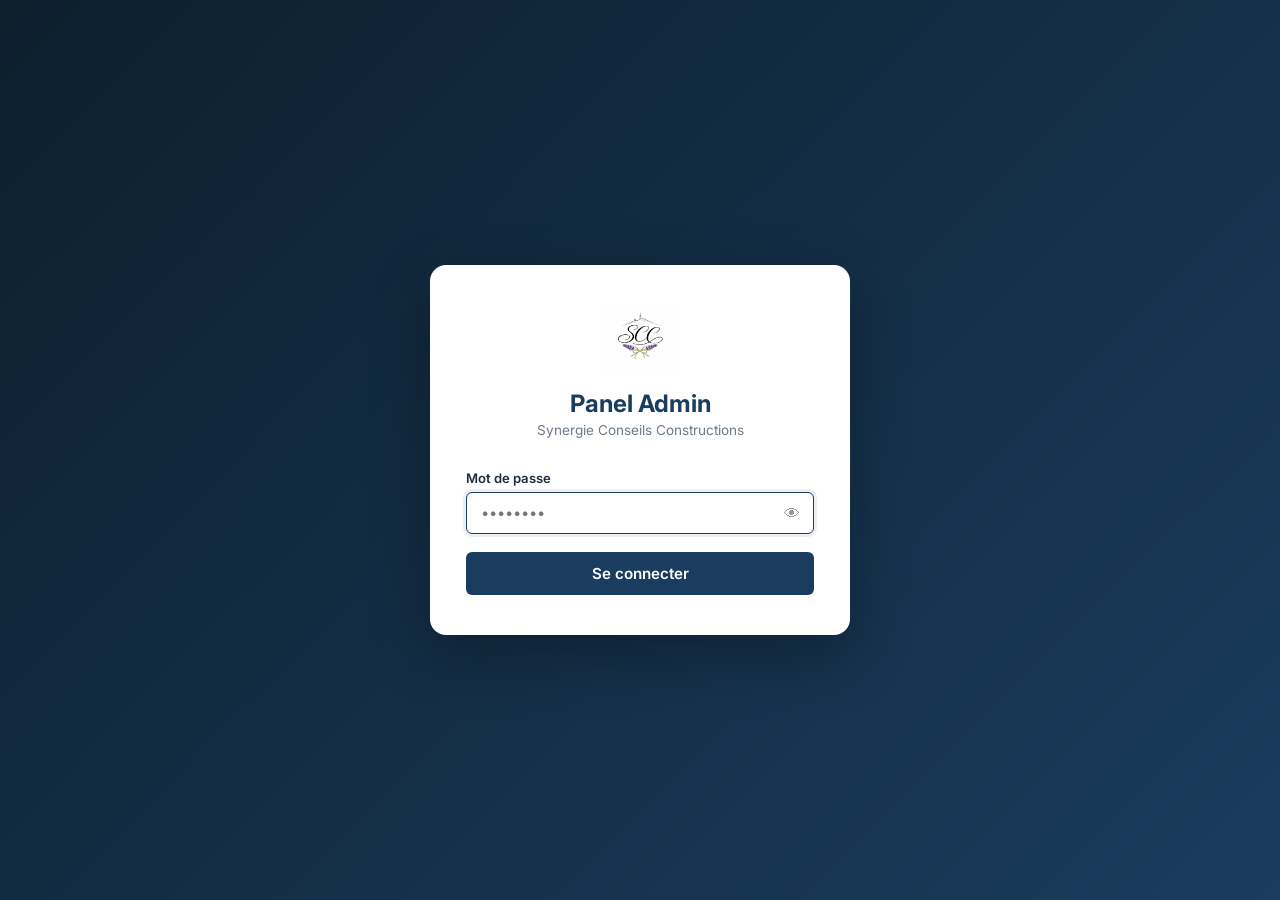
<file: admin/login.html>
<!DOCTYPE html>
<html lang="fr">
<head>
  <meta charset="UTF-8">
  <meta name="viewport" content="width=device-width, initial-scale=1.0">
  <title>Connexion — SCC Admin</title>
  <link rel="stylesheet" href="admin.css">
  <link rel="icon" href="data:image/svg+xml,<svg xmlns='http://www.w3.org/2000/svg' viewBox='0 0 100 100'><text y='.9em' font-size='90'>🔐</text></svg>">
</head>
<body class="login-page">

  <div class="login-wrap">
    <div class="login-card">

      <div class="login-logo">
        <img src="../assets/img/logo.png" alt="SCC" style="height:72px;width:auto;margin:0 auto 12px;display:block" onerror="this.style.display='none'">
        <h1>Panel Admin</h1>
        <p>Synergie Conseils Constructions</p>
      </div>

      <form id="loginForm">
        <div class="login-field">
          <label for="loginPassword">Mot de passe</label>
          <div class="pwd-wrap">
            <input type="password" id="loginPassword" autocomplete="current-password" placeholder="••••••••" required autofocus>
            <button type="button" id="togglePwd" class="pwd-toggle" title="Afficher le mot de passe" aria-label="Afficher le mot de passe">👁</button>
          </div>
        </div>
        <div id="loginError" class="login-error" role="alert" aria-live="polite"></div>
        <button type="submit" class="login-btn" id="loginBtn">
          <span id="loginBtnText">Se connecter</span>
        </button>
      </form>

    </div>
  </div>

  <script>
    const PWD_KEY      = 'scc_admin_pwd';
    const DEFAULT_HASH = '240be518fabd2724ddb6f04eeb1da5967448d7e831c08c8fa822809f74c720a9';
    const LOCK_KEY     = 'scc_login_lock';
    const MAX_TRIES    = 5;
    const LOCK_MS      = 15 * 60 * 1000; // 15 min lockout

    async function sha256(str) {
      const buf = await crypto.subtle.digest('SHA-256', new TextEncoder().encode(str));
      return Array.from(new Uint8Array(buf)).map(b => b.toString(16).padStart(2,'0')).join('');
    }

    function getLock() {
      try { return JSON.parse(localStorage.getItem(LOCK_KEY) || '{"count":0,"ts":0}'); }
      catch(e) { return {count:0, ts:0}; }
    }
    function isLocked() {
      const l = getLock();
      if (l.count >= MAX_TRIES) {
        if (Date.now() - l.ts < LOCK_MS) return true;
        localStorage.removeItem(LOCK_KEY); // lockout expired
      }
      return false;
    }
    function recordFail() {
      const l = getLock();
      l.count = (l.count || 0) + 1;
      l.ts = Date.now();
      localStorage.setItem(LOCK_KEY, JSON.stringify(l));
    }
    function clearLock() { localStorage.removeItem(LOCK_KEY); }

    // Reset lockout ONLY if ?reset=<secret> matches expected token
    // Token: sha256("scc_reset_2024") = pre-computed constant below
    const RESET_TOKEN = 'b7e23ec29af22b0b4e41da31e868d57226121c84ded46d2520b07d93b8c05836';
    (async () => {
      const params = new URLSearchParams(location.search);
      const tok = params.get('reset');
      if (tok) {
        const hashBuf = await crypto.subtle.digest('SHA-256', new TextEncoder().encode(tok));
        const hashHex = Array.from(new Uint8Array(hashBuf)).map(b=>b.toString(16).padStart(2,'0')).join('');
        if (hashHex === RESET_TOKEN) {
          localStorage.removeItem(LOCK_KEY);
          localStorage.removeItem(PWD_KEY);
          history.replaceState(null,'',location.pathname); // strip token from URL
        }
      }
    })();

    // Already logged in?
    if (sessionStorage.getItem('scc_admin_auth') === '1') {
      window.location.replace('index.html');
    }

    // Show lockout on page load if active
    if (isLocked()) {
      document.getElementById('loginError').textContent = 'Trop de tentatives. Réessayez dans 15 minutes.';
      document.getElementById('loginBtn').disabled = true;
    }

    document.getElementById('togglePwd').addEventListener('click', () => {
      const inp = document.getElementById('loginPassword');
      inp.type = inp.type === 'password' ? 'text' : 'password';
    });

    document.getElementById('loginForm').addEventListener('submit', async e => {
      e.preventDefault();
      const errEl = document.getElementById('loginError');
      const btn   = document.getElementById('loginBtn');
      const txt   = document.getElementById('loginBtnText');

      if (isLocked()) {
        errEl.textContent = 'Compte verrouillé. Réessayez dans 15 minutes.';
        return;
      }

      const pwd = document.getElementById('loginPassword').value;
      if (!pwd) return;

      btn.disabled = true;
      txt.textContent = '…';

      try {
        const enteredHash = await sha256(pwd);
        const storedRaw   = localStorage.getItem(PWD_KEY);
        const storedHash  = storedRaw || DEFAULT_HASH;

        // Legacy migration: if stored value is plain-text (not 64-char hex), compare directly
        const isHashFormat = /^[0-9a-f]{64}$/.test(storedHash);
        const match = isHashFormat
          ? (enteredHash === storedHash)
          : (pwd === storedHash); // old plain-text comparison

        if (match) {
          // Re-hash and store if was plain-text
          if (!isHashFormat) localStorage.setItem(PWD_KEY, enteredHash);
          clearLock();
          sessionStorage.setItem('scc_admin_auth', '1');
          window.location.replace('index.html');
        } else {
          recordFail();
          const l = getLock();
          const remaining = Math.max(0, MAX_TRIES - l.count);
          if (remaining === 0) {
            errEl.textContent = 'Compte verrouillé pour 15 minutes.';
            btn.disabled = true;
          } else {
            errEl.textContent = `Mot de passe incorrect. ${remaining} tentative${remaining > 1 ? 's' : ''} restante${remaining > 1 ? 's' : ''}.`;
            btn.disabled = false;
            txt.textContent = 'Se connecter';
          }
          document.getElementById('loginPassword').value = '';
          document.getElementById('loginPassword').focus();
        }
      } catch(err) {
        errEl.textContent = 'Erreur technique. Réessayez.';
        btn.disabled = false;
        txt.textContent = 'Se connecter';
      }
    });
  </script>

</body>
</html>
</file>
<file: admin/admin.css>
@import url('https://fonts.googleapis.com/css2?family=Inter:wght@300;400;500;600;700&display=swap');

:root {
  --primary:   #1a3c5e;
  --primary-l: #2a5280;
  --secondary: #c8a96e;
  --sidebar-w: 260px;
  --white:     #ffffff;
  --bg:        #f0f3f7;
  --card:      #ffffff;
  --text:      #1e2d3d;
  --text-m:    #6b7c8d;
  --border:    #dce3ea;
  --success:   #10b981;
  --danger:    #ef4444;
  --warning:   #f59e0b;
  --info:      #3b82f6;
  --radius:    10px;
  --radius-sm: 6px;
  --shadow:    0 2px 12px rgba(0,0,0,0.08);
  --shadow-md: 0 4px 20px rgba(0,0,0,0.12);
  --transition: 0.2s ease;
}

*, *::before, *::after { box-sizing: border-box; margin: 0; padding: 0; }
body { font-family: 'Inter', sans-serif; background: var(--bg); color: var(--text); overflow-x: hidden; }
a { text-decoration: none; color: inherit; }
button { cursor: pointer; font-family: inherit; }
input, select, textarea { font-family: inherit; }
img { max-width: 100%; }

/* ============================================================
   LOGIN PAGE
   ============================================================ */
.login-page {
  min-height: 100vh;
  background: linear-gradient(135deg, #0d1f2d 0%, #1a3c5e 100%);
  display: flex; align-items: center; justify-content: center;
  padding: 24px;
}
.login-wrap { width: 100%; max-width: 420px; }
.login-card {
  background: var(--white); border-radius: 16px;
  padding: 40px 36px; box-shadow: 0 20px 60px rgba(0,0,0,0.3);
}
.login-logo { text-align: center; margin-bottom: 32px; }
.login-icon { font-size: 2.8rem; margin-bottom: 12px; }
.login-logo h1 { font-size: 1.5rem; font-weight: 700; color: var(--primary); }
.login-logo p  { font-size: 0.85rem; color: var(--text-m); margin-top: 4px; }

.login-field { margin-bottom: 18px; }
.login-field label { display: block; font-size: 0.82rem; font-weight: 600; margin-bottom: 6px; color: var(--text); }
.login-field input {
  width: 100%; padding: 11px 14px;
  border: 1.5px solid var(--border); border-radius: var(--radius-sm);
  font-size: 0.92rem; outline: none; transition: border-color var(--transition);
}
.login-field input:focus { border-color: var(--primary); box-shadow: 0 0 0 3px rgba(26,60,94,0.08); }

.pwd-wrap { position: relative; }
.pwd-wrap input { padding-right: 44px; }
.pwd-toggle {
  position: absolute; right: 0; top: 0; bottom: 0;
  width: 44px; background: none; border: none;
  font-size: 1rem; opacity: 0.4; transition: opacity var(--transition);
}
.pwd-toggle:hover { opacity: 0.9; }

.login-error {
  font-size: 0.82rem; color: var(--danger);
  background: #fee2e2; border: 1px solid #fca5a5;
  border-radius: var(--radius-sm); padding: 10px 14px;
  margin-bottom: 14px; display: none;
}
.login-error:not(:empty) { display: block; }

.login-btn {
  width: 100%; padding: 12px;
  background: var(--primary); color: var(--white);
  border: none; border-radius: var(--radius-sm);
  font-size: 0.95rem; font-weight: 600;
  transition: background var(--transition), transform var(--transition);
  display: flex; align-items: center; justify-content: center; gap: 8px;
}
.login-btn:hover:not(:disabled) { background: var(--primary-l); transform: translateY(-1px); }
.login-btn:disabled { opacity: 0.7; cursor: not-allowed; }

.btn-spinner {
  width: 16px; height: 16px; border-radius: 50%;
  border: 2px solid rgba(255,255,255,0.3);
  border-top-color: white;
  animation: spin 0.7s linear infinite;
}
@keyframes spin { to { transform: rotate(360deg); } }

.login-help {
  margin-top: 24px; font-size: 0.78rem; color: var(--text-m);
  text-align: center; line-height: 1.6;
}
.login-help a { color: var(--primary); text-decoration: underline; }

/* ============================================================
   ADMIN LAYOUT
   ============================================================ */
.admin-layout { display: flex; min-height: 100vh; }

/* SIDEBAR */
.sidebar {
  width: var(--sidebar-w); background: var(--primary);
  position: fixed; top: 0; left: 0; bottom: 0;
  display: flex; flex-direction: column;
  z-index: 200; overflow-y: auto;
  transition: transform var(--transition);
}
.sidebar-header {
  padding: 24px 20px 20px;
  border-bottom: 1px solid rgba(255,255,255,0.1);
  flex-shrink: 0;
}
.sidebar-logo { color: #fff; font-size: 1rem; font-weight: 700; line-height: 1.3; }
.sidebar-sub  { color: rgba(255,255,255,0.4); font-size: 0.65rem; letter-spacing: 2px; text-transform: uppercase; margin-top: 3px; }
.sidebar-user {
  font-size: 0.78rem; color: rgba(255,255,255,0.5);
  margin-top: 10px; display: flex; align-items: center; gap: 6px;
}
.sidebar-user-dot { width: 7px; height: 7px; border-radius: 50%; background: var(--success); flex-shrink: 0; }

.sidebar-nav { flex: 1; padding: 12px 0; overflow-y: auto; }
.nav-section {
  padding: 12px 20px 4px;
  font-size: 0.62rem; font-weight: 700; letter-spacing: 2.5px; text-transform: uppercase;
  color: rgba(255,255,255,0.3); margin-top: 4px;
}
.nav-item {
  display: flex; align-items: center; gap: 10px;
  padding: 10px 20px; color: rgba(255,255,255,0.7);
  font-size: 0.88rem; font-weight: 500;
  cursor: pointer; transition: all var(--transition);
  border-left: 3px solid transparent;
}
.nav-item:hover { background: rgba(255,255,255,0.06); color: #fff; }
.nav-item.active { background: rgba(255,255,255,0.1); color: #fff; border-left-color: var(--secondary); }
.nav-icon { font-size: 1rem; width: 20px; text-align: center; flex-shrink: 0; }

.sidebar-footer {
  padding: 16px 20px; border-top: 1px solid rgba(255,255,255,0.08);
  flex-shrink: 0;
}
.sidebar-logout {
  width: 100%; padding: 9px 14px;
  background: rgba(255,255,255,0.06); border: 1px solid rgba(255,255,255,0.1);
  border-radius: var(--radius-sm); color: rgba(255,255,255,0.6);
  font-size: 0.82rem; font-weight: 500; transition: all var(--transition);
  display: flex; align-items: center; gap: 8px; justify-content: center;
}
.sidebar-logout:hover { background: rgba(239,68,68,0.15); border-color: rgba(239,68,68,0.3); color: #fca5a5; }

/* MAIN CONTENT */
.admin-main {
  margin-left: var(--sidebar-w); flex: 1;
  display: flex; flex-direction: column; min-height: 100vh;
}
.admin-topbar {
  background: var(--white); border-bottom: 1px solid var(--border);
  padding: 0 28px; height: 60px;
  display: flex; align-items: center; justify-content: space-between;
  position: sticky; top: 0; z-index: 100;
  box-shadow: var(--shadow);
}
.topbar-title { font-size: 1rem; font-weight: 600; color: var(--text); }
.topbar-right { display: flex; align-items: center; gap: 12px; }
.topbar-badge {
  font-size: 0.72rem; font-weight: 600; padding: 4px 10px;
  border-radius: 12px; letter-spacing: 0.5px;
}
.badge-firebase { background: #fef3c7; color: #92400e; }
.badge-local    { background: #e0e7ff; color: #3730a3; }
.topbar-preview {
  font-size: 0.8rem; padding: 6px 14px;
  background: var(--primary); color: var(--white);
  border-radius: var(--radius-sm); font-weight: 500;
  transition: background var(--transition);
}
.topbar-preview:hover { background: var(--primary-l); }

.sidebar-toggle-btn {
  display: none; background: none; border: none;
  font-size: 1.3rem; color: var(--text); padding: 4px;
}

.admin-content { flex: 1; padding: 28px; }

/* ============================================================
   SECTIONS
   ============================================================ */
.section-header-bar {
  display: flex; align-items: center; justify-content: space-between;
  margin-bottom: 24px; flex-wrap: wrap; gap: 8px;
}
.section-header-bar h2 { font-size: 1.3rem; font-weight: 700; color: var(--text); }
.section-header-bar p  { font-size: 0.82rem; color: var(--text-m); margin-top: 3px; }

/* ============================================================
   CARDS / STATS
   ============================================================ */
.stats-row {
  display: grid; grid-template-columns: repeat(4, 1fr); gap: 16px; margin-bottom: 28px;
}
.stat-card {
  background: var(--white); border-radius: var(--radius);
  padding: 20px; border: 1px solid var(--border);
  display: flex; align-items: center; gap: 14px;
  transition: box-shadow var(--transition);
}
.stat-card:hover { box-shadow: var(--shadow); }
.stat-card-icon {
  width: 48px; height: 48px; border-radius: 10px; font-size: 1.4rem;
  display: flex; align-items: center; justify-content: center; flex-shrink: 0;
}
.stat-card-icon.blue   { background: #eff6ff; }
.stat-card-icon.green  { background: #f0fdf4; }
.stat-card-icon.yellow { background: #fffbeb; }
.stat-card-icon.purple { background: #f5f3ff; }
.stat-card-info .val { font-size: 1.6rem; font-weight: 700; color: var(--text); line-height: 1; }
.stat-card-info .lbl { font-size: 0.75rem; color: var(--text-m); margin-top: 3px; }

/* Quick actions */
.quick-actions {
  display: grid; grid-template-columns: repeat(4, 1fr); gap: 12px; margin-bottom: 28px;
}
.quick-btn {
  background: var(--white); border: 1px solid var(--border);
  border-radius: var(--radius); padding: 16px;
  display: flex; flex-direction: column; align-items: center; gap: 8px;
  font-size: 0.82rem; font-weight: 500; color: var(--text);
  transition: all var(--transition); cursor: pointer;
}
.quick-btn:hover { border-color: var(--primary); background: #f0f4f8; transform: translateY(-2px); box-shadow: var(--shadow); }
.quick-btn-icon { font-size: 1.5rem; }

/* ============================================================
   TABLES
   ============================================================ */
.table-card {
  background: var(--white); border-radius: var(--radius);
  border: 1px solid var(--border); overflow: hidden;
}
.table-card-header {
  padding: 16px 20px; border-bottom: 1px solid var(--border);
  display: flex; align-items: center; justify-content: space-between; gap: 12px; flex-wrap: wrap;
}
.table-card-header h3 { font-size: 0.95rem; font-weight: 600; color: var(--text); }
.table-search {
  padding: 7px 12px; border: 1.5px solid var(--border);
  border-radius: var(--radius-sm); font-size: 0.82rem; outline: none;
  transition: border-color var(--transition); min-width: 180px;
}
.table-search:focus { border-color: var(--primary); }

table { width: 100%; border-collapse: collapse; }
thead th {
  padding: 10px 16px; text-align: left;
  font-size: 0.72rem; font-weight: 700; letter-spacing: 1px; text-transform: uppercase;
  color: var(--text-m); background: #f8fafc; border-bottom: 1px solid var(--border);
}
tbody tr { border-bottom: 1px solid #f1f5f9; transition: background var(--transition); }
tbody tr:last-child { border-bottom: none; }
tbody tr:hover { background: #f8fafc; }
td { padding: 12px 16px; font-size: 0.87rem; color: var(--text); vertical-align: middle; }
.td-icon { font-size: 1.4rem; }
.td-title { font-weight: 500; }
.td-sub { font-size: 0.75rem; color: var(--text-m); margin-top: 2px; }
.td-actions { display: flex; gap: 6px; }

/* ============================================================
   BADGES
   ============================================================ */
.badge {
  display: inline-flex; align-items: center; gap: 4px;
  padding: 3px 9px; border-radius: 12px;
  font-size: 0.7rem; font-weight: 600; letter-spacing: 0.3px;
}
.badge-success { background: #d1fae5; color: #065f46; }
.badge-danger  { background: #fee2e2; color: #991b1b; }
.badge-warning { background: #fef3c7; color: #92400e; }
.badge-info    { background: #dbeafe; color: #1e40af; }
.badge-neutral { background: #f1f5f9; color: var(--text-m); }

/* ============================================================
   BUTTONS
   ============================================================ */
.btn {
  display: inline-flex; align-items: center; gap: 6px;
  padding: 8px 16px; border-radius: var(--radius-sm);
  font-size: 0.82rem; font-weight: 600; border: 1.5px solid transparent;
  transition: all var(--transition); cursor: pointer;
}
.btn-primary  { background: var(--primary); color: var(--white); border-color: var(--primary); }
.btn-primary:hover  { background: var(--primary-l); }
.btn-secondary{ background: var(--secondary); color: #1e2d3d; border-color: var(--secondary); }
.btn-secondary:hover { background: #d4b87a; }
.btn-ghost    { background: transparent; color: var(--text); border-color: var(--border); }
.btn-ghost:hover { background: var(--bg); border-color: #bbc8d4; }
.btn-danger   { background: transparent; color: var(--danger); border-color: #fca5a5; }
.btn-danger:hover { background: #fee2e2; }
.btn-success  { background: var(--success); color: var(--white); border-color: var(--success); }
.btn-success:hover { background: #059669; }
.btn-sm { padding: 5px 11px; font-size: 0.75rem; }
.btn-icon { padding: 7px; width: 32px; height: 32px; justify-content: center; }

/* ============================================================
   FORMS
   ============================================================ */
.form-grid { display: grid; grid-template-columns: 1fr 1fr; gap: 16px; }
.form-grid.cols-3 { grid-template-columns: repeat(3, 1fr); }
.form-grid.cols-1 { grid-template-columns: 1fr; }
.form-group { display: flex; flex-direction: column; gap: 5px; }
.form-group.span-2 { grid-column: span 2; }
.form-group label {
  font-size: 0.78rem; font-weight: 600; color: var(--text);
  display: flex; align-items: center; gap: 6px;
}
.form-group label .req { color: var(--danger); }
.form-group input, .form-group select, .form-group textarea {
  padding: 9px 12px; border: 1.5px solid var(--border);
  border-radius: var(--radius-sm); font-size: 0.87rem;
  color: var(--text); background: var(--white);
  outline: none; transition: border-color var(--transition);
}
.form-group input:focus, .form-group select:focus, .form-group textarea:focus {
  border-color: var(--primary); box-shadow: 0 0 0 3px rgba(26,60,94,0.07);
}
.form-group textarea { resize: vertical; min-height: 100px; }
.form-hint { font-size: 0.72rem; color: var(--text-m); }

/* Toggle switch */
.toggle-wrap { display: flex; align-items: center; gap: 10px; margin-top: 6px; }
.toggle-label-txt { font-size: 0.82rem; color: var(--text); }
.toggle {
  position: relative; width: 40px; height: 22px; flex-shrink: 0;
}
.toggle input { opacity: 0; width: 0; height: 0; }
.toggle-slider {
  position: absolute; inset: 0; background: #cbd5e1;
  border-radius: 11px; cursor: pointer; transition: background var(--transition);
}
.toggle-slider::before {
  content: ""; position: absolute;
  width: 16px; height: 16px; background: white; border-radius: 50%;
  left: 3px; top: 3px; transition: transform var(--transition);
  box-shadow: 0 1px 3px rgba(0,0,0,0.2);
}
.toggle input:checked + .toggle-slider { background: var(--success); }
.toggle input:checked + .toggle-slider::before { transform: translateX(18px); }

/* Color picker */
.color-input-row { display: flex; align-items: center; gap: 8px; }
.color-input-row input[type="color"] {
  width: 40px; height: 36px; padding: 2px; border-radius: var(--radius-sm);
  cursor: pointer; border: 1.5px solid var(--border);
}
.color-input-row input[type="text"] {
  flex: 1; padding: 9px 12px; border: 1.5px solid var(--border);
  border-radius: var(--radius-sm); font-size: 0.85rem; font-family: monospace; outline: none;
}
.color-input-row input[type="text"]:focus { border-color: var(--primary); }

/* Icon grid */
.icon-grid {
  display: grid; grid-template-columns: repeat(8, 1fr); gap: 6px; margin-top: 6px;
}
.icon-btn {
  aspect-ratio: 1; border-radius: var(--radius-sm);
  background: var(--bg); border: 1.5px solid var(--border);
  font-size: 1.2rem; display: flex; align-items: center; justify-content: center;
  cursor: pointer; transition: all var(--transition);
}
.icon-btn:hover { border-color: var(--primary); background: #eff6ff; }
.icon-btn.selected { border-color: var(--primary); background: #dbeafe; }

/* ============================================================
   MODAL
   ============================================================ */
.modal-overlay {
  position: fixed; inset: 0; z-index: 500;
  background: rgba(13,31,45,0.65); backdrop-filter: blur(4px);
  display: flex; align-items: center; justify-content: center; padding: 20px;
  opacity: 0; pointer-events: none; transition: opacity var(--transition);
}
.modal-overlay.open { opacity: 1; pointer-events: all; }
.modal {
  background: var(--white); border-radius: 14px;
  width: 100%; max-width: 680px; max-height: 90vh;
  display: flex; flex-direction: column;
  box-shadow: 0 20px 60px rgba(0,0,0,0.25);
  transform: translateY(16px); transition: transform var(--transition);
}
.modal-overlay.open .modal { transform: translateY(0); }
.modal-header {
  padding: 20px 24px; border-bottom: 1px solid var(--border);
  display: flex; align-items: center; justify-content: space-between; flex-shrink: 0;
}
.modal-header h3 { font-size: 1.05rem; font-weight: 700; color: var(--text); }
.modal-close {
  width: 32px; height: 32px; border-radius: 50%;
  background: var(--bg); border: none; font-size: 1rem;
  display: flex; align-items: center; justify-content: center;
  transition: background var(--transition); color: var(--text-m);
}
.modal-close:hover { background: var(--border); }
.modal-body { padding: 24px; overflow-y: auto; flex: 1; }
.modal-footer {
  padding: 16px 24px; border-top: 1px solid var(--border);
  display: flex; justify-content: flex-end; gap: 10px; flex-shrink: 0;
}

/* ============================================================
   GALLERY
   ============================================================ */
.gallery-upload-zone {
  border: 2px dashed var(--border); border-radius: var(--radius);
  padding: 40px 20px; text-align: center; cursor: pointer;
  transition: all var(--transition); background: #fafbfc; margin-bottom: 20px;
}
.gallery-upload-zone:hover, .gallery-upload-zone.drag-over {
  border-color: var(--primary); background: #f0f4f8;
}
.gallery-upload-zone .upload-icon { font-size: 2.5rem; margin-bottom: 12px; }
.gallery-upload-zone p { font-size: 0.88rem; color: var(--text-m); }
.gallery-upload-zone strong { color: var(--primary); }

.gallery-grid {
  display: grid; grid-template-columns: repeat(4, 1fr); gap: 12px;
}
.gallery-item {
  position: relative; border-radius: var(--radius-sm); overflow: hidden;
  aspect-ratio: 1; background: var(--bg);
  border: 1px solid var(--border);
}
.gallery-item img { width: 100%; height: 100%; object-fit: cover; }
.gallery-item-overlay {
  position: absolute; inset: 0; background: rgba(0,0,0,0.5);
  display: flex; align-items: center; justify-content: center; gap: 6px;
  opacity: 0; transition: opacity var(--transition);
}
.gallery-item:hover .gallery-item-overlay { opacity: 1; }
.gallery-item-name {
  position: absolute; bottom: 0; left: 0; right: 0;
  background: rgba(0,0,0,0.6); color: white;
  font-size: 0.65rem; padding: 4px 6px; text-overflow: ellipsis; white-space: nowrap; overflow: hidden;
}

/* Copy URL button */
.copy-url-btn {
  background: rgba(255,255,255,0.15); color: white; border: 1px solid rgba(255,255,255,0.3);
  border-radius: 4px; padding: 4px 8px; font-size: 0.7rem; font-weight: 600;
  transition: background var(--transition);
}
.copy-url-btn:hover { background: rgba(255,255,255,0.3); }

/* ============================================================
   MESSAGES
   ============================================================ */
.message-card {
  background: var(--white); border: 1px solid var(--border);
  border-radius: var(--radius); padding: 18px 20px; margin-bottom: 12px;
  transition: box-shadow var(--transition);
}
.message-card:hover { box-shadow: var(--shadow); }
.message-card.unread { border-left: 3px solid var(--primary); }
.message-header { display: flex; justify-content: space-between; align-items: flex-start; gap: 12px; margin-bottom: 10px; }
.message-sender { font-weight: 600; font-size: 0.92rem; }
.message-subject { font-size: 0.8rem; color: var(--text-m); margin-top: 2px; }
.message-date { font-size: 0.75rem; color: var(--text-m); white-space: nowrap; flex-shrink: 0; }
.message-body { font-size: 0.85rem; color: var(--text-m); line-height: 1.65; }

/* ============================================================
   EXTENSIONS
   ============================================================ */
.extensions-grid {
  display: grid; grid-template-columns: repeat(2, 1fr); gap: 16px;
}
.extension-card {
  background: var(--white); border: 1px solid var(--border);
  border-radius: var(--radius); padding: 20px;
  display: flex; align-items: center; gap: 16px;
  transition: box-shadow var(--transition);
}
.extension-card:hover { box-shadow: var(--shadow); }
.extension-icon { font-size: 2rem; flex-shrink: 0; width: 56px; height: 56px; background: var(--bg); border-radius: 10px; display: flex; align-items: center; justify-content: center; }
.extension-info { flex: 1; }
.extension-info h4 { font-size: 0.9rem; font-weight: 600; margin-bottom: 4px; }
.extension-info p  { font-size: 0.78rem; color: var(--text-m); line-height: 1.5; }

/* ============================================================
   COLOR PREVIEW
   ============================================================ */
.color-swatches { display: flex; gap: 8px; margin-top: 12px; flex-wrap: wrap; }
.swatch {
  width: 40px; height: 40px; border-radius: 8px;
  border: 2px solid var(--border); cursor: pointer;
  transition: transform var(--transition);
  position: relative;
}
.swatch:hover { transform: scale(1.1); }
.swatch-label {
  position: absolute; bottom: -18px; left: 50%; transform: translateX(-50%);
  font-size: 0.6rem; color: var(--text-m); white-space: nowrap;
}

/* Theme preview box */
.theme-preview {
  border-radius: var(--radius); overflow: hidden; border: 1px solid var(--border);
  margin-top: 20px;
}
.theme-preview-bar {
  height: 40px; display: flex; align-items: center; padding: 0 16px; gap: 12px;
}
.theme-preview-dot { width: 10px; height: 10px; border-radius: 50%; background: rgba(255,255,255,0.5); }
.theme-preview-title { font-size: 0.82rem; font-weight: 600; color: white; }
.theme-preview-body { padding: 16px; display: flex; gap: 10px; }
.theme-preview-btn {
  padding: 7px 14px; border-radius: 5px; font-size: 0.75rem; font-weight: 600; border: none;
}

/* ============================================================
   TOAST
   ============================================================ */
.toast-container {
  position: fixed; bottom: 24px; right: 24px; z-index: 9999;
  display: flex; flex-direction: column; gap: 10px; pointer-events: none;
}
.toast {
  background: var(--white); border-radius: var(--radius-sm);
  padding: 12px 18px; box-shadow: var(--shadow-md);
  display: flex; align-items: center; gap: 10px;
  font-size: 0.85rem; font-weight: 500;
  border-left: 3px solid var(--success);
  animation: slideIn 0.3s ease, fadeOut 0.4s ease 2.6s forwards;
  min-width: 220px; max-width: 360px; pointer-events: all;
}
.toast.error  { border-left-color: var(--danger); }
.toast.warning{ border-left-color: var(--warning); }
.toast.info   { border-left-color: var(--info); }
.toast-icon { font-size: 1.1rem; flex-shrink: 0; }
@keyframes slideIn { from { opacity: 0; transform: translateX(24px); } to { opacity: 1; transform: translateX(0); } }
@keyframes fadeOut { from { opacity: 1; } to { opacity: 0; transform: translateX(24px); } }

/* ============================================================
   EMPTY STATE
   ============================================================ */
.empty-state {
  text-align: center; padding: 48px 20px;
  color: var(--text-m);
}
.empty-state-icon { font-size: 3rem; margin-bottom: 16px; opacity: 0.4; }
.empty-state h4 { font-size: 1rem; color: var(--text); margin-bottom: 8px; }
.empty-state p  { font-size: 0.85rem; }

/* ============================================================
   RESPONSIVE
   ============================================================ */
@media (max-width: 1024px) {
  .stats-row { grid-template-columns: repeat(2, 1fr); }
  .quick-actions { grid-template-columns: repeat(2, 1fr); }
  .gallery-grid { grid-template-columns: repeat(3, 1fr); }
}
@media (max-width: 768px) {
  .sidebar { transform: translateX(-100%); }
  .sidebar.mobile-open { transform: translateX(0); }
  .admin-main { margin-left: 0; }
  .sidebar-toggle-btn { display: block; }
  .stats-row { grid-template-columns: 1fr 1fr; }
  .form-grid { grid-template-columns: 1fr; }
  .form-group.span-2 { grid-column: span 1; }
  .extensions-grid { grid-template-columns: 1fr; }
  .gallery-grid { grid-template-columns: repeat(2, 1fr); }
  .modal { max-width: 100%; margin: 12px; }
}
</file>
